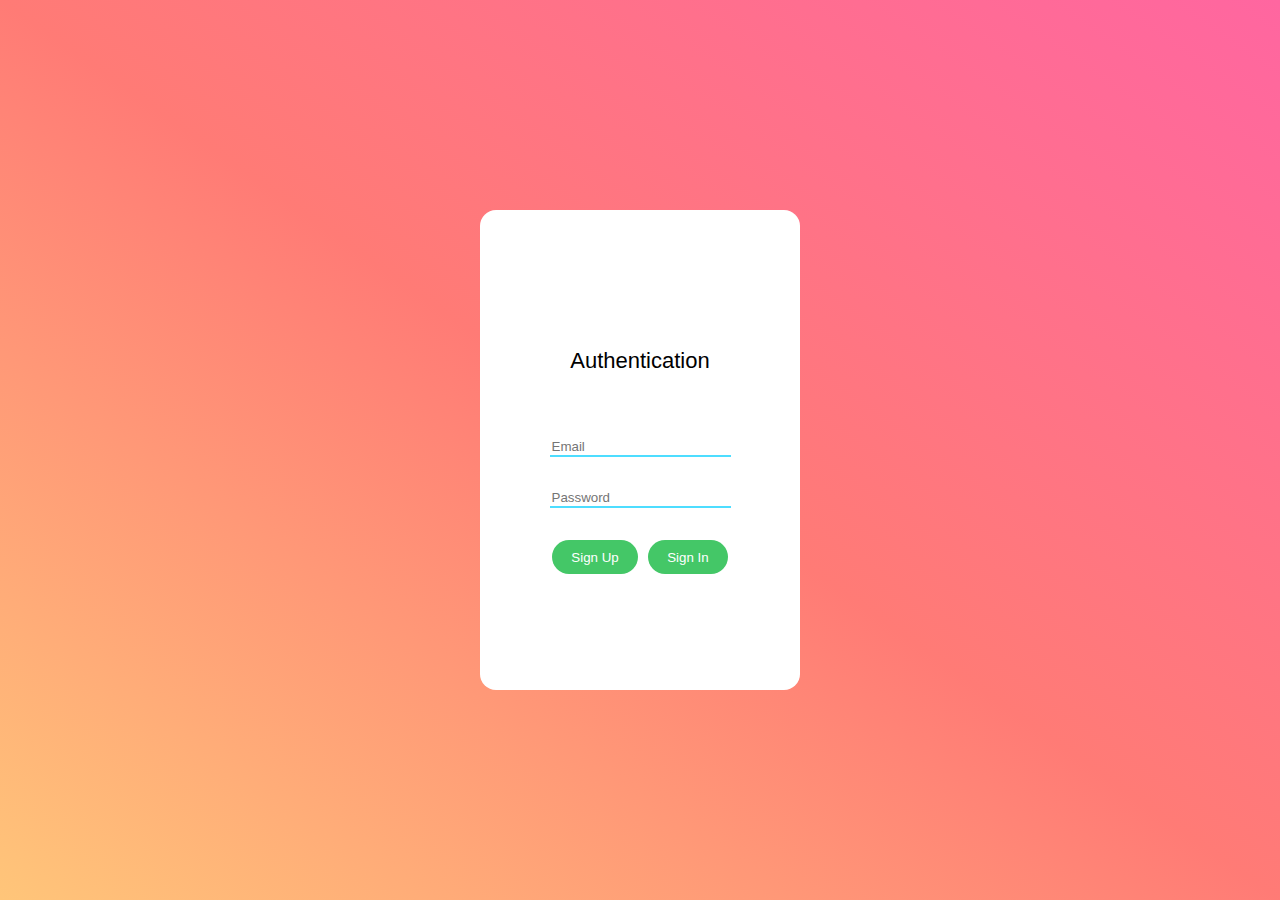
<file: index.html>
<!DOCTYPE html>
<html lang="en">
<head>
	<meta charset="UTF-8">
	<title>REST API</title>
	<link rel="stylesheet" href="./css/auth.css">
</head>
<body>
<form class="form">
	<p>Authentication</p>
	<input type="email" placeholder="Email" class="email">
	<input type="password" placeholder="Password" class="password">
	<div class="buttons-wrapper">
		<button type="submit" class="sign-up">Sign Up</button>
		<button type="submit" class="sign-in">Sign In</button>
	</div>
</form>
<script src="appConfig.js"></script>
<script src="./js/sendData.js"></script>
<script src="./js/auth.js"></script>
</body>
</html>
</file>
<file: css/auth.css>
body {
    display: flex;
    justify-content: center;
    align-items: center;
    margin: 0;
    height: 100vh;
    background: linear-gradient(to bottom left, rgba(255, 0, 97, 0.6), rgba(255, 35, 26, 0.6), rgba(255, 159, 32, 0.6));
}

.form {
    display: flex;
    justify-content: center;
    align-items: center;
    flex-direction: column;
    flex-wrap: wrap;
    position: relative;
    width: 20rem;
    height: 30rem;
    border-radius: 1rem;
    background-color: #fff;
}

.form p {
    display: block;
    margin-bottom: 4rem;
    font-family: 'Arial', sans-serif;
    font-size: 22px;
}

.form input {
    margin-bottom: 2rem;
    border: 0;
    border-bottom: 0.15rem solid #4dddff;
}

.form input:focus {
    outline: 0;
    border-color: #4eb8ff;
}

.buttons-wrapper {
    display: flex;
    margin: 0 auto;
}

.form button {
    display: inline-block;
    padding: 0.6rem 1.2rem;
    color: #ffffff;
    text-decoration: none;
    border: 0;
    border-radius: 28px;
    background-color: #44c767;
    cursor: pointer;
}

.sign-up {
    margin-right: 10px;
}

.form button:hover {
    background-color: #32c739;
}

.form button:focus {
    outline: none;
}
</file>
